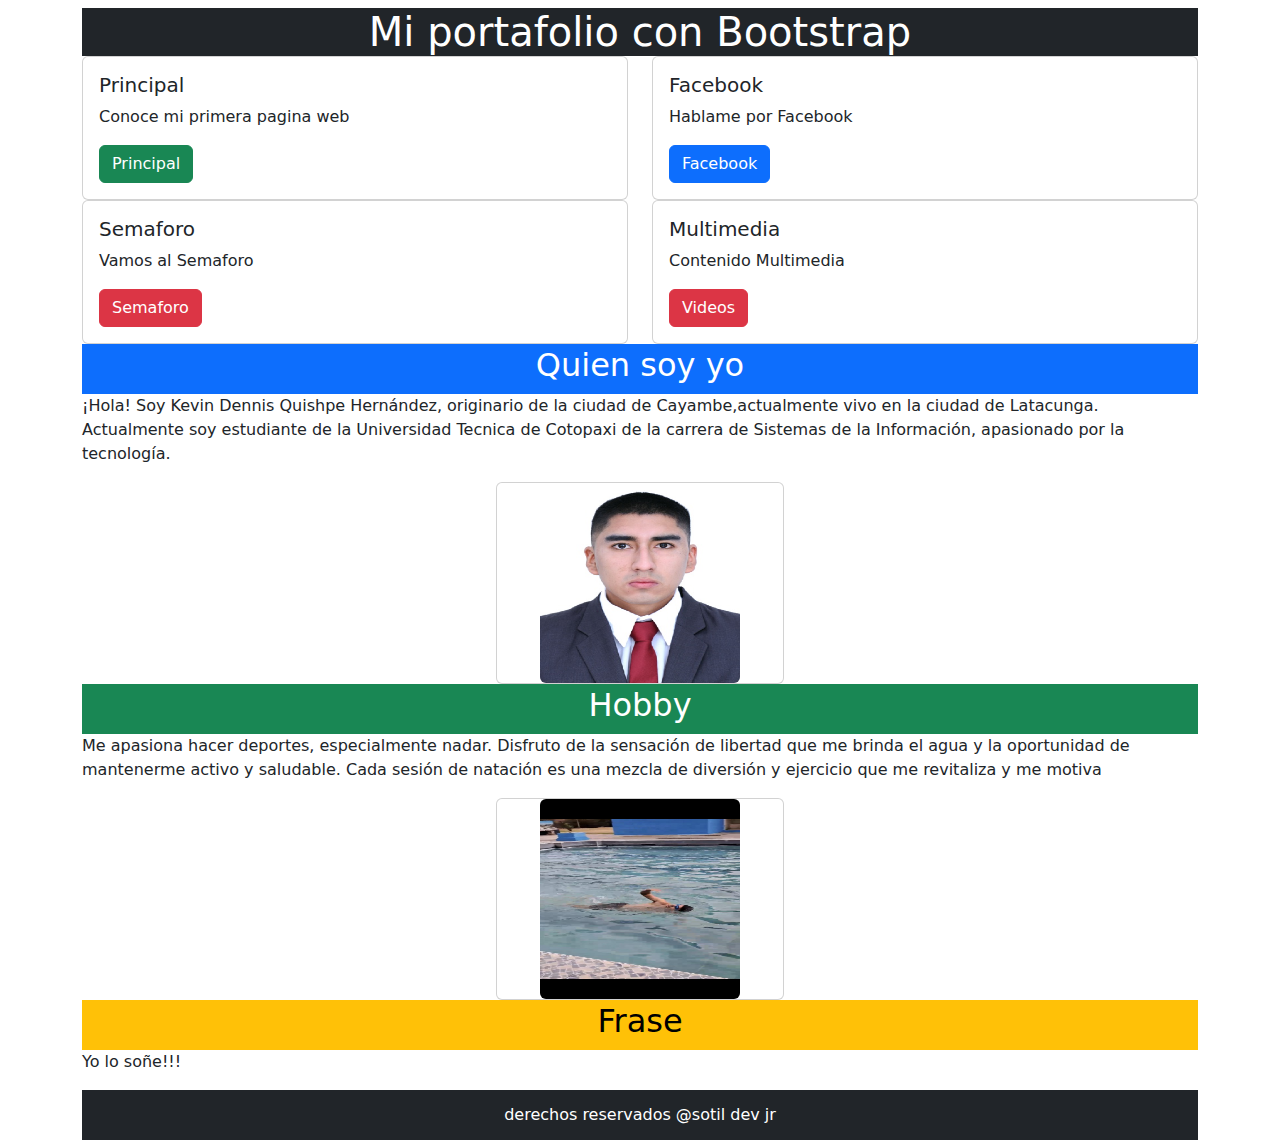
<file: index.html>
<!DOCTYPE html>
<html lang="en">

<head>
    <meta charset="UTF-8">
    <meta keywords="Kevin">

    <!--Hace responsive mi proyecto -->
    <meta name="viewport" content="width=device-width, initial-scale=1.0">


    <!-- referencia de bootstrap-->

    <link href="https://cdn.jsdelivr.net/npm/bootstrap@5.3.3/dist/css/bootstrap.min.css" rel="stylesheet"
        integrity="sha384-QWTKZyjpPEjISv5WaRU9OFeRpok6YctnYmDr5pNlyT2bRjXh0JMhjY6hW+ALEwIH" crossorigin="anonymous">

    <!-- Para colocar un titulo en mi proyecto -->
    <title>Mi Portafolio Bootstrap </title>

</head>

<body>

    <main class="container mt-2">

        <header class="bg-dark text-center text-white">

            <head>
                <!-- Titulo-->
                <h1 class="card-header"> Mi portafolio con Bootstrap </h1>
    
            </head>
    
    
        </header>
    
    
        <!-- Barra de navegacion etiqueta nav -->
    
    
        <div class="row">
            <div class="col-sm-6 mb-3 mb-sm-0">
                <div class="card">
                    <div class="card-body">
                        <h5 class="card-title">Principal</h5>
                        <p class="card-text">Conoce mi primera pagina web</p>
                        <a href="SinBoots.html" class="btn btn-success">Principal</a>
                    </div>
                </div>
            </div>
            <div class="col-sm-6">
                <div class="card">
                    <div class="card-body">
                        <h5 class="card-title">Facebook</h5>
                        <p class="card-text">Hablame por Facebook</p>
                        <a href="https://www.facebook.com/" class="btn btn-primary">Facebook</a>
                    </div>
                </div>
            </div>

            <div class="col-sm-6">
                <div class="card">
                    <div class="card-body">
                        <h5 class="card-title">Semaforo</h5>
                        <p class="card-text"> Vamos al Semaforo</p>
                        <a href="semaforo.html" class="btn btn-danger">Semaforo</a>
                    </div>
                </div>
            </div>

            <div class="col-sm-6">
                <div class="card">
                    <div class="card-body">
                        <h5 class="card-title">Multimedia</h5>
                        <p class="card-text"> Contenido Multimedia</p>
                        <a href="Multimedia.html" class="btn btn-danger">Videos</a>
                    </div>
                </div>
            </div>

        </div>
    
    
    
    
    
    
    
    
        <div class="Contenido">
    
    
            <div class='Articulo'>
    
                <div class='Secciones'>
    
    
                    <div>
    
                        <div class="text-bg-primary p-3 d-flex justify-content-center align-items-center"
                            style="height: 50px;">
                            <h2 class="HobbySecundario">Quien soy yo</h2>
                        </div>
    
                        <p >
                            ¡Hola! Soy Kevin Dennis Quishpe Hernández, originario de la ciudad de Cayambe,actualmente vivo
                            en la ciudad de
                            Latacunga. Actualmente soy estudiante de la Universidad Tecnica de Cotopaxi de la carrera de
                            Sistemas de la Información, apasionado
                            por la tecnología.
    
                        </p>

                        
    
                    </div>
    
                    <div class="d-flex justify-content-center">
                        <div class="card" style="width: 18rem;">
                            <img src="Kevin.jpeg" class="rounded mx-auto d-block" alt="..." width="200" height="200">
                        </div>
                    </div>
    
    
                </div>
    
                <!--Hobby-->
    
    
                <div class='Hobby'>
    
    
                    <div>
    
                        <!-- para ponerle back grow-->
                        <div class="text-bg-success p-3 d-flex justify-content-center align-items-center"
                            style="height: 50px;">
                            <h2 class="HobbySecundario">Hobby</h2>
                        </div>
    
    
    
                        <p>
                            Me apasiona hacer deportes, especialmente nadar. Disfruto de la sensación de libertad que me
                            brinda el agua y la oportunidad de mantenerme activo y saludable. Cada sesión de natación es una
                            mezcla de diversión y ejercicio que me revitaliza y me motiva
    
                        </p>
    
                    </div>
    
                    <div class="d-flex justify-content-center">
                        <div class="card" style="width: 18rem;">
                            <img src="Hobby.jpeg" class="rounded mx-auto d-block" alt="..." width="200" height="200">
                        </div>
                    </div>
    
                   
    
                    
    
    
                </div>
    
    
    
    
            </div>
    
        </div>
    
        <!--Frase-->
    
        <div class="text-bg-warning p-3 d-flex justify-content-center align-items-center" style="height: 50px;">
            <h2 class="HobbySecundario">Frase</h2>
        </div>
        <p>
            Yo lo soñe!!!
        </p>
    
    
    
    
    
    
        <div class ="text-bg-dark p-3 d-flex justify-content-center align-items-center" style="height: 50px;" >
            <footer >
    
                derechos reservados @sotil dev jr
        
            </footer>
    
        </div>
       
    
    </body>
    
    
    
    </html>


</main>
</file>
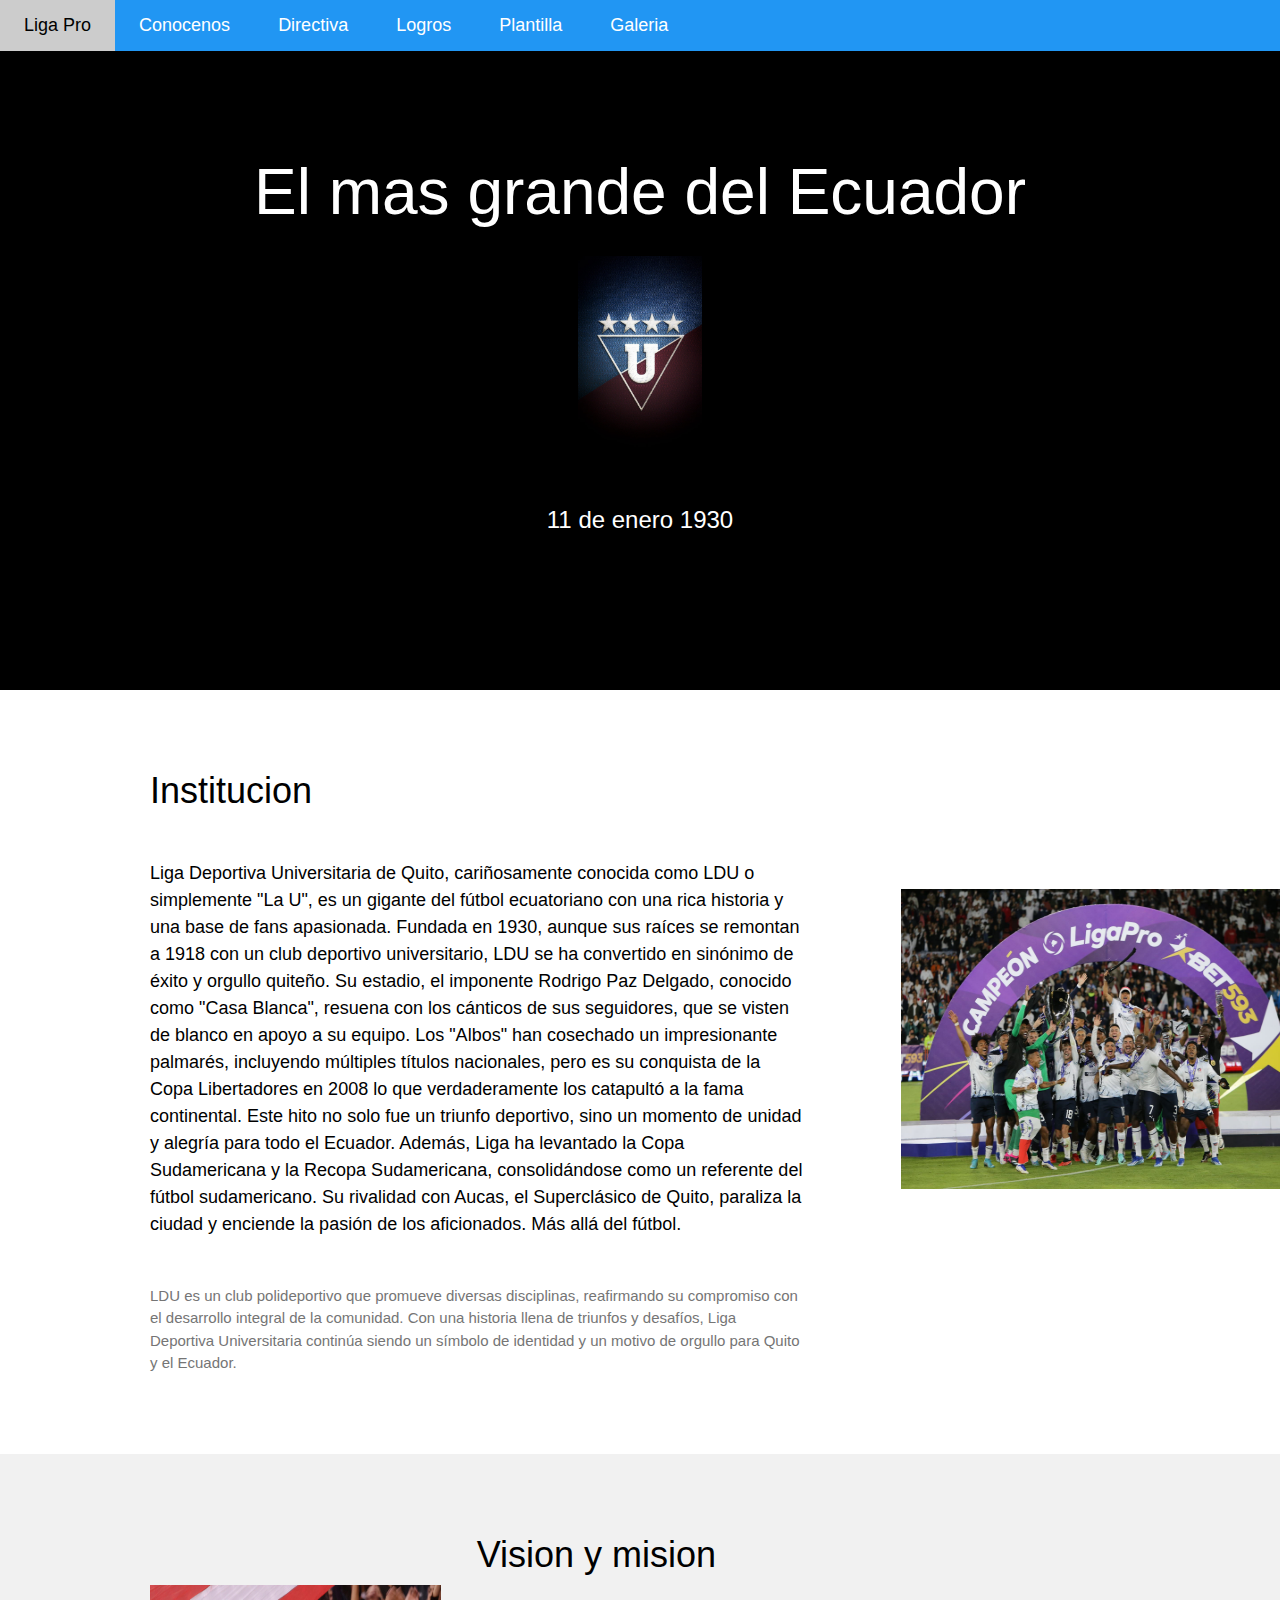
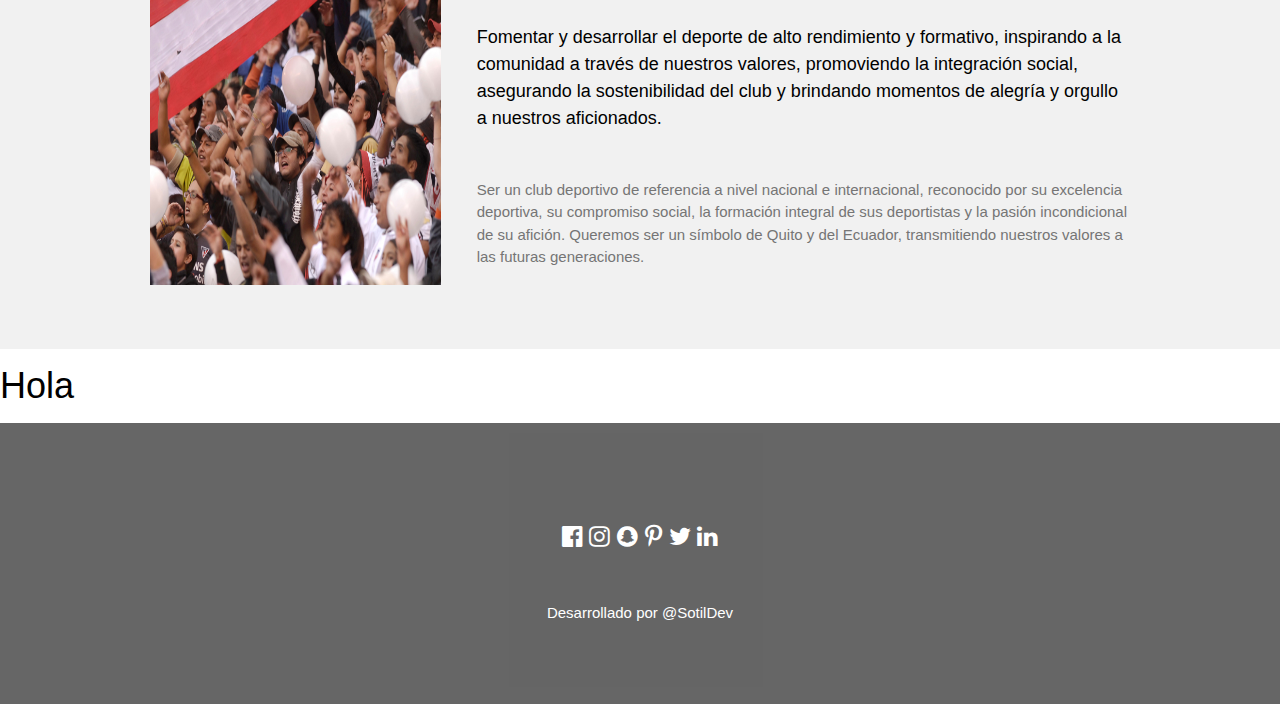
<file: Trabajo Final Interfaces/index.html>
<!DOCTYPE html>
<html lang="en">

<head>
    <title>Home</title>
    <meta charset="UTF-8">
    <meta name="viewport" content="width=device-width, initial-scale=1">
    <link rel="stylesheet" href="https://www.w3schools.com/w3css/4/w3.css">
    <link rel="stylesheet" href="https://fonts.googleapis.com/css?family=Lato">
    <link rel="stylesheet" href="https://fonts.googleapis.com/css?family=Montserrat">
    <link rel="stylesheet" href="https://cdnjs.cloudflare.com/ajax/libs/font-awesome/4.7.0/css/font-awesome.min.css">

</head>

<body>

    <!-- Barra de Navegacion -->
    <div class="w3-top">
        <div class="w3-bar w3-blue w3-card w3-left-align w3-large">
            <a class="w3-bar-item w3-button w3-hide-medium w3-hide-large w3-right w3-padding-large w3-hover-white w3-large w3-red"
                href="javascript:void(0);" onclick="myFunction()" title="Toggle Navigation Menu"><i
                    class="fa fa-bars"></i></a>
            <a href="#" class="w3-bar-item w3-button w3-padding-large w3-white">Liga Pro</a>
            <a href="#" class="w3-bar-item w3-button w3-hide-small w3-padding-large w3-hover-white">Conocenos</a>
            <a href="Directiva.html" class="w3-bar-item w3-button w3-hide-small w3-padding-large w3-hover-white">Directiva</a>
            <a href="Logros.html" class="w3-bar-item w3-button w3-hide-small w3-padding-large w3-hover-white">Logros</a>
            <a href="Plantilla.html" class="w3-bar-item w3-button w3-hide-small w3-padding-large w3-hover-white">Plantilla</a>
            <a href="Galeria.HTML" class="w3-bar-item w3-button w3-hide-small w3-padding-large w3-hover-white">Galeria</a>
        </div>
    </div>

    <!-- Header -->
    <header class="w3-container w3-black w3-center" style="padding:128px 16px">
        <h1 class="w3-margin w3-jumbo">El mas grande del Ecuador</h1>
        <img src="imagenes/Escudo.png" style="height: 10%; width: 10%;" alt="">
        <p class="w3-xlarge">11 de enero 1930</p>
    </header>

    <!-- First Grid -->
    <div class="w3-row-padding w3-padding-64 w3-container">
        <div class="w3-content">
            <div class="w3-twothird">
                <h1>Institucion</h1>
                <h5 class="w3-padding-32">Liga Deportiva Universitaria de Quito, cariñosamente conocida como LDU o
                    simplemente "La U", es un gigante del fútbol ecuatoriano con una rica historia y una base de fans
                    apasionada. Fundada en 1930, aunque sus raíces se remontan a 1918 con un club deportivo
                    universitario, LDU se ha convertido en sinónimo de éxito y orgullo quiteño. Su estadio, el imponente
                    Rodrigo Paz Delgado, conocido como "Casa Blanca", resuena con los cánticos de sus seguidores, que se
                    visten de blanco en apoyo a su equipo. Los "Albos" han cosechado un impresionante palmarés,
                    incluyendo múltiples títulos nacionales, pero es su conquista de la Copa Libertadores en 2008 lo que
                    verdaderamente los catapultó a la fama continental. Este hito no solo fue un triunfo deportivo, sino
                    un momento de unidad y alegría para todo el Ecuador. Además, Liga ha levantado la Copa Sudamericana
                    y la Recopa Sudamericana, consolidándose como un referente del fútbol sudamericano. Su rivalidad con
                    Aucas, el Superclásico de Quito, paraliza la ciudad y enciende la pasión de los aficionados. Más
                    allá del fútbol.</h5>

                <p class="w3-text-grey">LDU es un club polideportivo que promueve diversas disciplinas, reafirmando su
                    compromiso con el desarrollo integral de la comunidad. Con una historia llena de triunfos y
                    desafíos, Liga Deportiva Universitaria continúa siendo un símbolo de identidad y un motivo de
                    orgullo para Quito y el Ecuador.</p>
            </div>

            <div class="w3-third w3-center">
                <br>
                <br>
                <br>
                <br>
                <br>
                <br>
                <img src="imagenes/LigaPro.jpg" style="height: 300px;width: 500px; padding-left: 30%;" alt="">
            </div>
        </div>
    </div>

    <!-- Second Grid -->
    <div class="w3-row-padding w3-light-grey w3-padding-64 w3-container">
        <div class="w3-content">
            <div class="w3-third w3-center">
                <br>
                <br>
                <br>
                <img src="imagenes/Hinchada.jpg" style="height: 300px;width: 650px;padding-right: 110%;" alt="">

            </div>

            <div class="w3-twothird">
                <h1>Vision y mision</h1>
                <h5 class="w3-padding-32">Fomentar y desarrollar el deporte de alto rendimiento y formativo, inspirando
                    a la comunidad a través de nuestros valores, promoviendo la integración social, asegurando la
                    sostenibilidad del club y brindando momentos de alegría y orgullo a nuestros aficionados.</h5>

                <p class="w3-text-grey">Ser un club deportivo de referencia a nivel nacional e internacional, reconocido
                    por su excelencia deportiva, su compromiso social, la formación integral de sus deportistas y la
                    pasión incondicional de su afición. Queremos ser un símbolo de Quito y del Ecuador, transmitiendo
                    nuestros valores a las futuras generaciones.</p>
            </div>
        </div>
    </div>

<h1>Hola</h1>
    <!-- Footer -->
    <footer class="w3-container w3-black w3-center w3-opacity w3-padding-64">
        <div class="w3-xlarge w3-padding-32">
            <i class="fa fa-facebook-official w3-hover-opacity"></i>
            <i class="fa fa-instagram w3-hover-opacity"></i>
            <i class="fa fa-snapchat w3-hover-opacity"></i>
            <i class="fa fa-pinterest-p w3-hover-opacity"></i>
            <i class="fa fa-twitter w3-hover-opacity"></i>
            <i class="fa fa-linkedin w3-hover-opacity"></i>
        </div>
        <p>Desarrollado por @SotilDev</p>
    </footer>

</body>

</html>
</file>
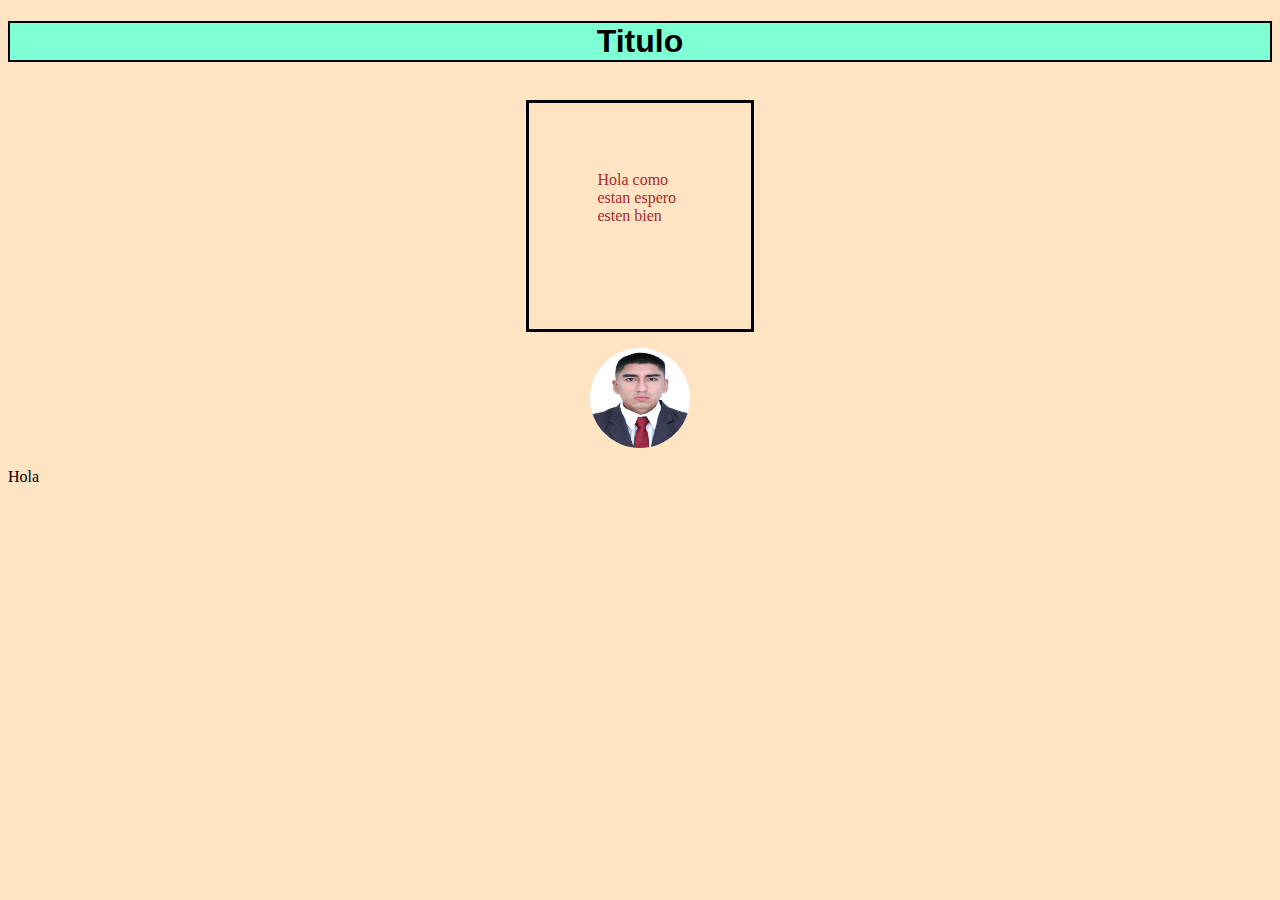
<file: hola.html>
<!DOCTYPE html>
<html lang="en">

<head>
    <meta charset="UTF-8">
    <meta name="viewport" content="width=device-width, initial-scale=1.0">
    <title>Document</title>

    <style>
        .contenedor
        {
            display: flex;
            justify-content: center;
        }
        .img
        {
            display: flex;
            justify-content: center;
        }
    </style>
</head>

<body style="background-color: bisque;">
    <header>
        <h1 style="text-align: center;
        background-color: aquamarine;
        font-family: 'Franklin Gothic Medium', 'Arial Narrow', Arial, sans-serif;
        border: 2px solid black;">Titulo</h1>
    </header>

    <main>
        <div class="contenedor">

            <div>
                <p style="border: 3px solid rgb(0, 0, 0);
                height: 90px;
                padding: 30%;
                color: brown;">
                    Hola como estan espero esten bien 
                </p>
            </div>
        </div>
        <div class="img">

            <div>
               <img src="Kevin.jpeg" style="
                height:100px;
                width:100px;
                border-radius: 50%;" >
            </div>
        </div>
    
    </main>
    
    <footer>
        <p>Hola</p>
        
    </footer>

    
</body>

</html>
</file>
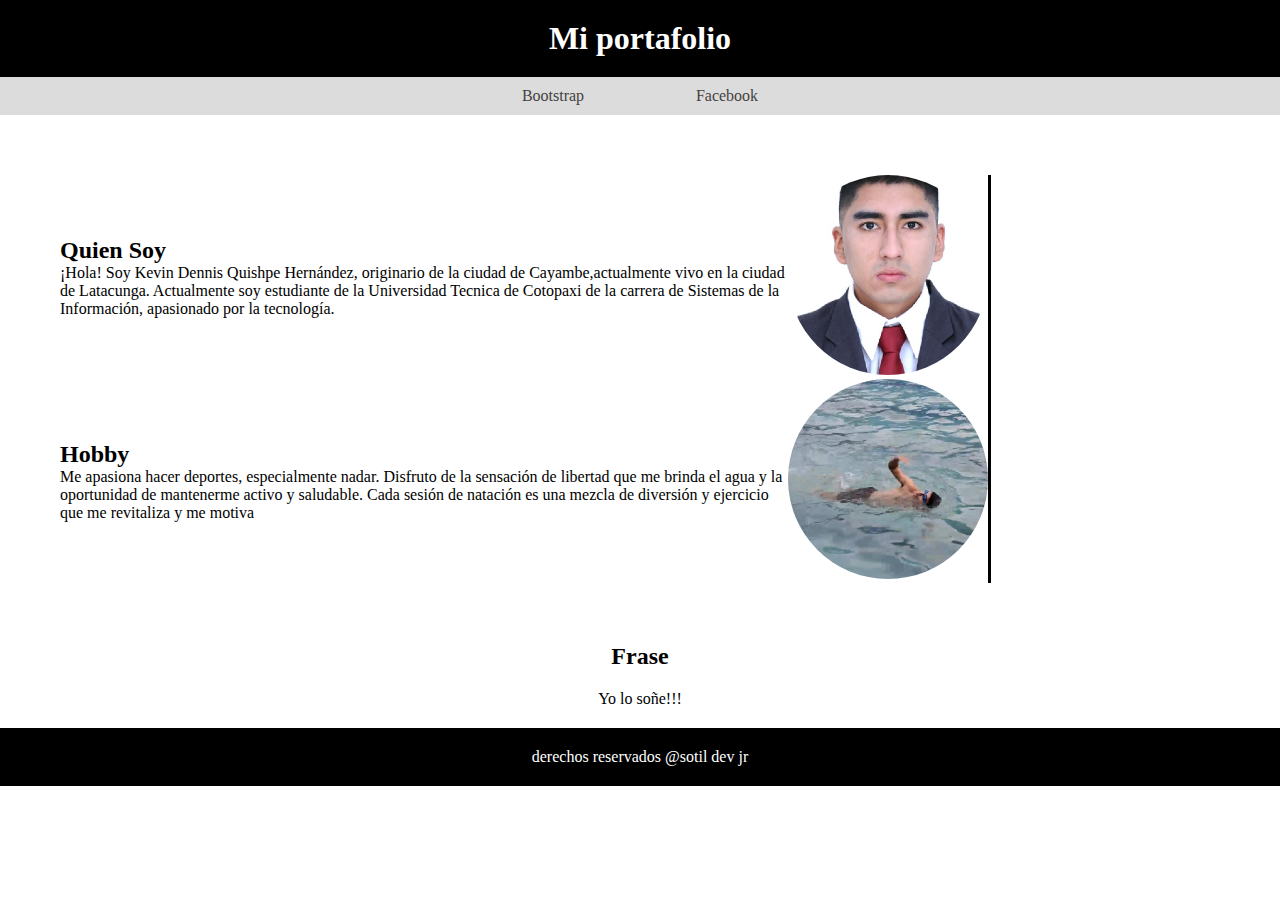
<file: personal.html>
<!DOCTYPE html>
<html lang="en">

<head>
    <meta charset="UTF-8">
    <meta keywords="Kevin">
    <meta name="viewport" content="width=device-width, initial-scale=1.0">

    <!-- Enlazo mi html con mi css-->
    <link rel="stylesheet" href="style.css">

    <!-- Para colocar un titulo en mi proyecto -->
    <title>Mi Portafolio </title>

</head>

<body>

    <!-- Titulo-->
    <h1 class="Titulo"> Mi portafolio </h1>

    <!-- Barra de navegacion etiqueta nav -->

    <nav>
        <ul>

            <li><a href="http://127.0.0.1:5500/">Bootstrap</a></li>
            <li><a href="https://www.facebook.com/">Facebook</a></li>


        </ul>
    </nav>

    <div class="Contenido">


        <div class='Articulo'>

            <div class='Secciones'>


                <div>

                    <h2 class="KevinPrincipal">Quien Soy</h2>

                    <p>
                        ¡Hola! Soy Kevin Dennis Quishpe Hernández, originario de la ciudad de Cayambe,actualmente vivo
                        en la ciudad de
                        Latacunga. Actualmente soy estudiante de la Universidad Tecnica de Cotopaxi de la carrera de
                        Sistemas de la Información, apasionado
                        por la tecnología.

                    </p>

                </div>

                <div>
                    <img src="Kevin.jpeg" class="Kevin">
                </div>


            </div>

            <!--Hobby-->

            <div class='Hobby'>


                <div>

                    <h2 class="HobbySecundario">Hobby</h2>

                    <p>
                        Me apasiona hacer deportes, especialmente nadar. Disfruto de la sensación de libertad que me
                        brinda el agua y la oportunidad de mantenerme activo y saludable. Cada sesión de natación es una
                        mezcla de diversión y ejercicio que me revitaliza y me motiva

                    </p>

                </div>

                <div>
                    <img src="Hobby.jpeg" class="Nadar">
                </div>


            </div>




        </div>

    </div>

    <!--Frase-->

    <div class = "Frase">
        <h2 >Frase</h2>
        <p>
            Yo lo soñe!!!
        </p>
    </div>

    




    <footer class="piePagina">

        derechos reservados @sotil dev jr

    </footer>

</body>



</html>
</file>
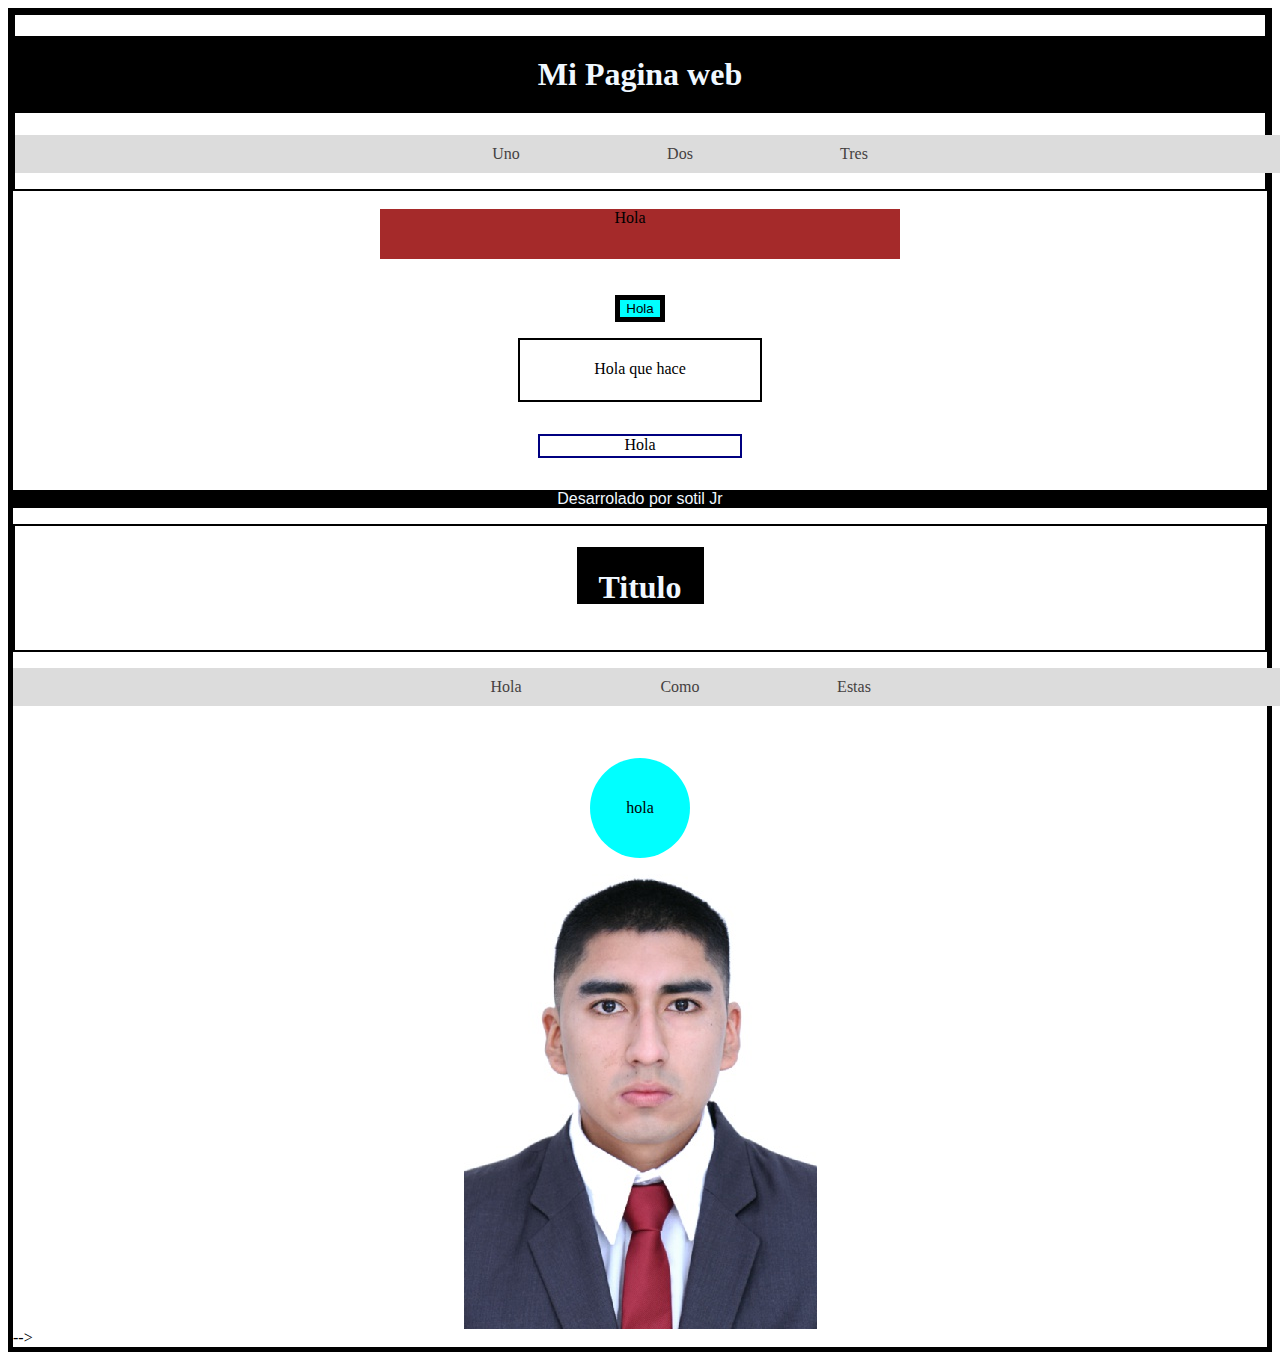
<file: Practicas.html>
<!DOCTYPE html>
<html lang="en">

<head>
    <meta charset="UTF-8">
    <meta name="viewport" content="width=device-width, initial-scale=1.0">
    <title>Document</title>
    <style>
        h1 {
            background-color: black;
            color: aliceblue;
            text-align: center;
            height: 10%;
            padding: 20px;

        }

        nav ul {
            background-color: gainsboro;
            width: 100%;
            list-style-type: none;
            text-align: center;

        }

        
        nav li {
            display: inline-flex;


        }
*/

        nav a {
            text-decoration: none;
            color: rgb(69, 65, 65);
            padding: 10px;
            width:150px;
        }

        .Texto {
            text-align: center;
            align-items: center;
            padding-right: 20px;
            height: 50px;
            width: 500px;
            ;


            background-color: brown;
        }

        .contenedor {
            display: flex;
            justify-content: center;
        }

        .contenedorBoton {

            display: flex;
            justify-content: center;


        }

        .contenedorPrueba {
            display: flex;
            justify-content: center;
            
        }
        .cont{
            display: flex;
            justify-content: center;
        }
    </style>

</head>

<body style="border: 5px solid black; ">
    <header>
        <h1>
            Mi Pagina web
        </h1>
        <nav>
            <ul>
                <li><a href="">Uno</a></li>

                <li><a href="">Dos</a></li>

                <li><a href="">Tres</a></li>
            </ul>
        </nav>
    </header>


    <br>

    <main>

        <div class="contenedor">
            <div class="Texto">
                <div>
                    Hola
                </div>
            </div>

        </div>
        <br>
        <br>
        <div class="contenedorBoton">

            <button style="display: flex;
        background-color: aqua;
        color: black;
        border: 5px solid black;
        ;">Hola</button>

        </div>


        <div class="contenedorPrueba">

            <div>
                <p style="border: 2px solid black;
                width: 200px;
                height: 20px;
                padding: 20px;
                text-align: center;">Hola que hace</p>
            </div>

        </div>

        <div class ="cont">
            <div>
                <p style="border: 2px solid navy;
                text-align: center;
                width: 200px;
                height: 20px;
                text-align: center;">
                    Hola
                </p>
            </div>
        </div>
    </main>
    </div>

    <footer>
        <p style="background-color: black;
        color: aliceblue;
        font-family: 'Gill Sans', 'Gill Sans MT', Calibri, 'Trebuchet MS', sans-serif;
        text-align: center;">Desarrolado por sotil Jr</p>
    </footer>


    

</body>

</html>

<!DOCTYPE html>
<html lang="en">

<head>
    <meta charset="UTF-8">
    <meta name="viewport" content="width=device-width, initial-scale=1.0">
    <title>Document</title>
    <style>
        header {
            border: 2px solid black;

        }

        .contenedor {
            display: flex;
            justify-content: center;
        }

        nav ul {
            background-color: gainsboro;
            width: 100%;
            list-style-type: none;
            text-align: center;

        }

        nav li {

            display: inline-flex;


        }

        nav a {
            text-decoration: none;
            color: rgb(69, 65, 65);
            padding: 10px;
            width: 150px;
        }

        nav li:hover {
            background-color: black;

        }

        .Circulo {
            display: flex;
            justify-content: center;

        }
    </style>
</head>

<body>


    <header>
        <div class="contenedor">

            <div>
                <h1 style="border: 2px solid black;">Titulo</h1>
            </div>

        </div>
    </header>

    <main>

        <nav>
            <ul>
                <li><a href="">Hola</a></li>

                <li><a href="">Como</a></li>

                <li><a href="">Estas</a></li>
            </ul>
        </nav>

        <br>
        <br>
        <div class="Circulo">

            <div style="border-radius: 50%; /* Hace que el div sea un círculo */
            background-color: aqua; /* Color de fondo */
            display: flex; /* Activa Flexbox */
            justify-content: center; /* Centra horizontalmente */
            align-items: center; /* Centra verticalmente */
            height: 100px; /* Altura del círculo */
            width: 100px; /* Ancho del círculo */
            text-align: center; /* Alinea el texto al centro */
            font-size: 16px; /* Tamaño de fuente (opcional) */"> hola </div>

        </div style = "border-radius:50% ">

        <img src="Kevin.jpeg" style=" display: block;
        margin-left: auto;
        margin-right: auto;
        ">

    </main>

</body>

</html>-->
</file>
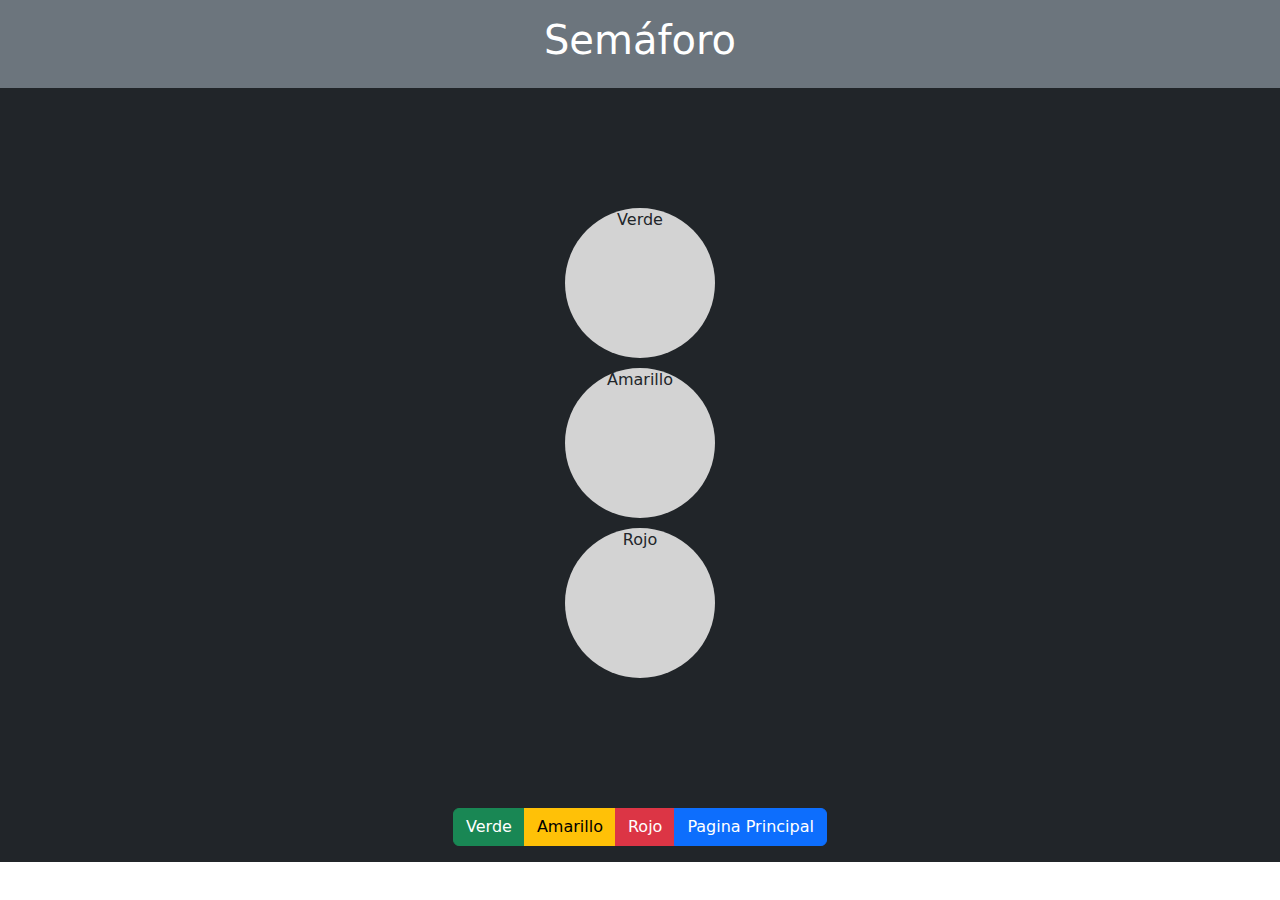
<file: semaforo.html>
<!DOCTYPE html>
<html lang="en">

<head>
    <meta charset="UTF-8">
    <meta name="viewport" content="width=device-width, initial-scale=1.0">
   
    <!--Botstrap-->
    <link href="https://cdn.jsdelivr.net/npm/bootstrap@5.3.3/dist/css/bootstrap.min.css" rel="stylesheet"
        integrity="sha384-QWTKZyjpPEjISv5WaRU9OFeRpok6YctnYmDr5pNlyT2bRjXh0JMhjY6hW+ALEwIH" crossorigin="anonymous">
    <title>Semáforo</title>

    <!--Css-->

    <link rel="stylesheet" type="text/css" href="cssSemaforo.css">
   
   
</head>

<body>

    <main class="text-center bg-dark">
        <div class="text-bg-secondary p-3">
            <h1>Semáforo</h1>
        </div>

        <div class="d-flex flex-column justify-content-center align-items-center" style="height: 80vh;">
            <!-- Focos del semáforo -->
            <div id="focoVerde" class="foco">Verde</div>
            <div id="focoAmarillo" class="foco">Amarillo</div>
            <div id="focoRojo" class="foco">Rojo</div>
        </div>

        <!-- Botones para controlar el semáforo -->
        <div class="btn-group mb-3" role="group" aria-label="Basic example">
            <button type="button" class="btn btn-success" onclick='cambiarColor("focoVerde", "green")'>Verde</button>
            <button type="button" class="btn btn-warning"
                onclick='cambiarColor("focoAmarillo", "yellow")'>Amarillo</button>
            <button type="button" class="btn btn-danger" onclick='cambiarColor("focoRojo", "red")'>Rojo</button>
            <a class="btn btn-primary" href="https://sotilin.github.io/Curriculum/">Pagina Principal</a>
        </div>
    </main>

     <!-- Apartado Java Scrip-->
    <script>
        function cambiarColor(divId, color) {
            // IDs de todos los focos
            const focos = ['focoVerde', 'focoAmarillo', 'focoRojo'];

            // Restablecer todos los focos a apagado
            focos.forEach(foco => {
                const focoElement = document.getElementById(foco);
                focoElement.style.backgroundColor = 'lightgray'; // Color apagado
                focoElement.style.color = 'dark'; // Texto oscuro para el foco apagado
            });

            // Encender el foco seleccionado
            const focoEncendido = document.getElementById(divId);
            focoEncendido.style.backgroundColor = color; // Color encendido
            focoEncendido.style.color = 'white'; // Texto blanco para el foco encendido
        }
    </script>

</body>

</html>

</html>
</file>
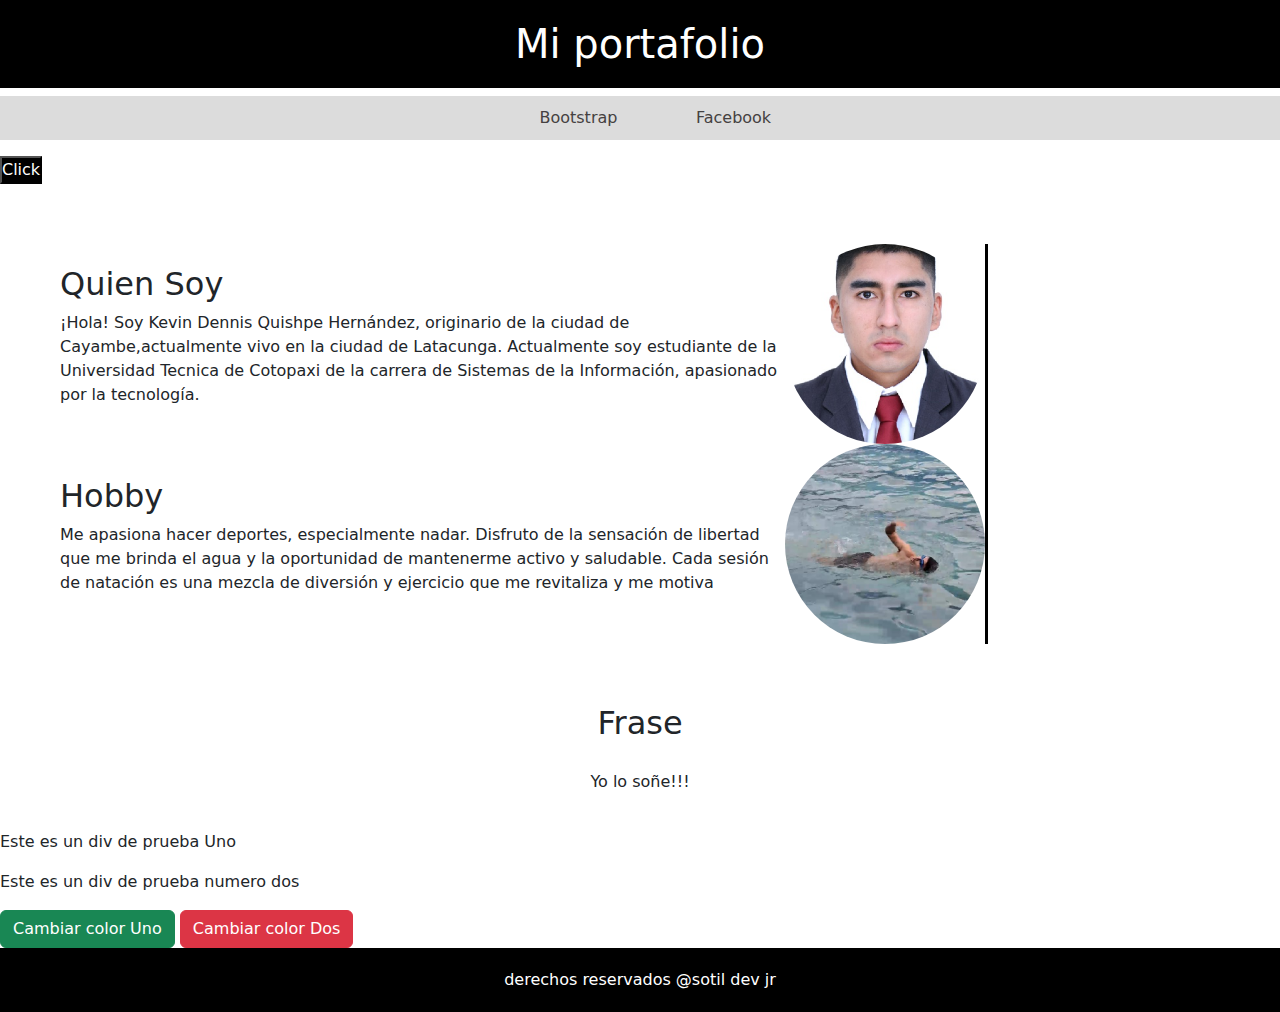
<file: SinBoots.html>
<!DOCTYPE html>
<html lang="en">

<head>
    <meta charset="UTF-8">
    <meta keywords="Kevin">
    <meta name="viewport" content="width=device-width, initial-scale=1.0">

    <!-- Enlazo mi html con mi css-->
    <link rel="stylesheet" href="style.css">
    <link href="https://cdn.jsdelivr.net/npm/bootstrap@5.3.3/dist/css/bootstrap.min.css" rel="stylesheet"
    integrity="sha384-QWTKZyjpPEjISv5WaRU9OFeRpok6YctnYmDr5pNlyT2bRjXh0JMhjY6hW+ALEwIH" crossorigin="anonymous">

    <!-- Para colocar un titulo en mi proyecto -->
    <title>Mi Portafolio </title>

</head>

<body>

    <!-- Titulo-->
    <h1 class="Titulo"> Mi portafolio </h1>

    <!-- Barra de navegacion etiqueta nav -->

    <nav>
        <ul>

            <li><a onclick="showMessage()" href="index.html">Bootstrap</a></li>
            <li><a onclick="showMessage()" href="https://www.facebook.com/">Facebook</a></li>
            


        </ul>
    </nav>
    <div>
        <button class="botonClick" onclick="cambiarTexto()">Click</button>
    </div>

    <div class="Contenido">


        <div class='Articulo'>

            <div class='Secciones'>


                <div>

                    <h2 class="KevinPrincipal">Quien Soy</h2>

                    <p class="presentacion">
                        ¡Hola! Soy Kevin Dennis Quishpe Hernández, originario de la ciudad de Cayambe,actualmente vivo
                        en la ciudad de
                        Latacunga. Actualmente soy estudiante de la Universidad Tecnica de Cotopaxi de la carrera de
                        Sistemas de la Información, apasionado
                        por la tecnología.

                    </p>

                </div>

                <div>
                    <img src="Kevin.jpeg" class="Kevin">
                </div>


            </div>

            <!--Hobby-->

            <div class='Hobby'>


                <div>

                    <h2 class="HobbySecundario">Hobby</h2>

                    <p>
                        Me apasiona hacer deportes, especialmente nadar. Disfruto de la sensación de libertad que me
                        brinda el agua y la oportunidad de mantenerme activo y saludable. Cada sesión de natación es una
                        mezcla de diversión y ejercicio que me revitaliza y me motiva

                    </p>

                </div>

                <div>
                    <img src="Hobby.jpeg" class="Nadar">
                </div>


            </div>




        </div>

    </div>

    <!--Frase-->

    <div class="Frase">
        <h2>Frase</h2>
        <p>
            Yo lo soñe!!!
        </p>
    </div>




    <div class="cold-md-4" id = "Color1">
        <p>Este es un div de prueba Uno</p>


    </div>
    <div class="cold-md-4" id = "Color2">
        <p>Este es un div de prueba numero dos</p>


    </div>
    
    <button class = "btn btn-success"  onclick = 'cambiarColor("Color1","green")'>Cambiar color Uno</button>
    <button class = "btn btn-danger" onclick = "cambiarColor('Color2','red')" >Cambiar color Dos</button>

    <footer class="piePagina">

        derechos reservados @sotil dev jr

    </footer>

    <script>
        function showMessage() {
            alert("Haz precionado el boton aceptar ");
        }


        function cambiarTexto() {
            const texto = document.querySelector('.presentacion');
            texto.textContent = "Este es el nuevo contenido";// sirve para atrapar elementos por su clase 
        }
        
        function cambiarColor(idElemento,color){
            const d = document.getElementById(idElemento)
            d.style.backgroundColor = color;
        }





        
        // boton  nuevo pagina que no tenga contenido de texto 
        // que tenga tres circulo div en .css cambiar ven verde que se desactiven los otros tres botones

      


        

    </script>

</body>



</html>
</file>
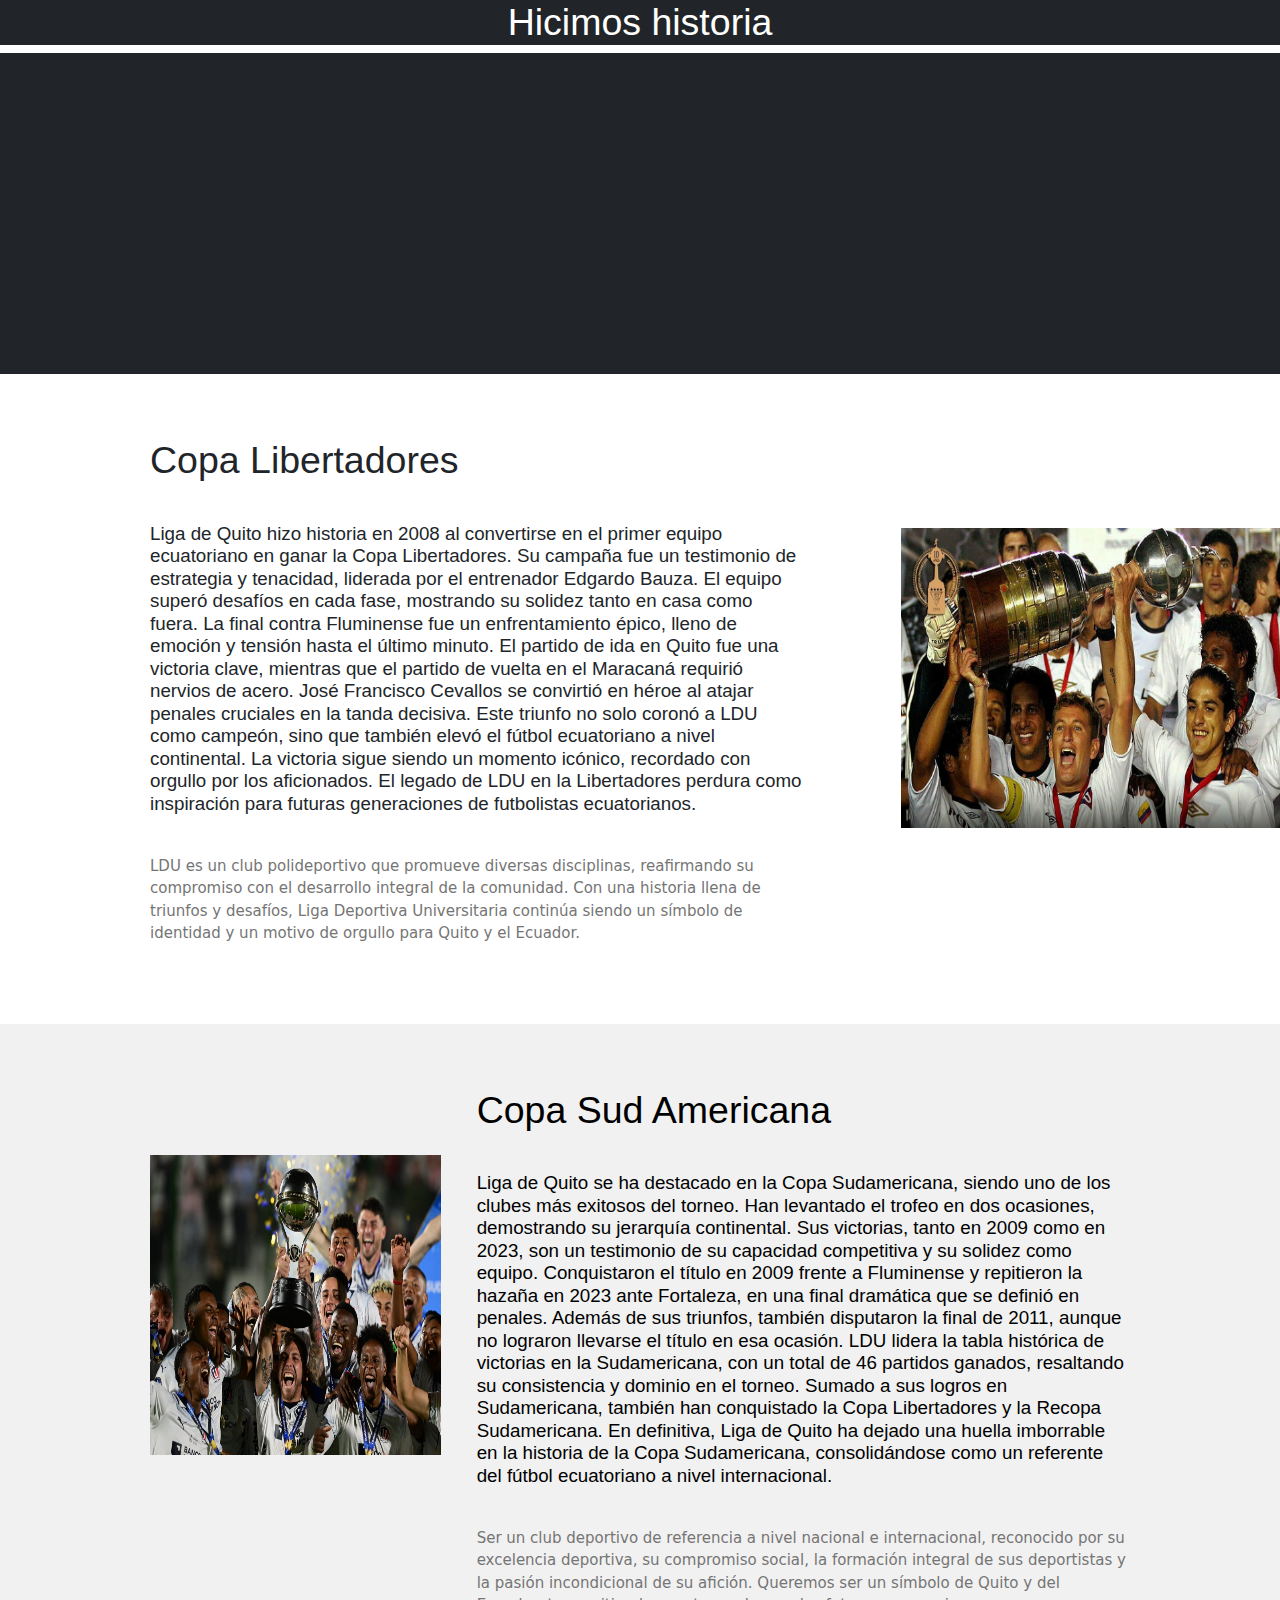
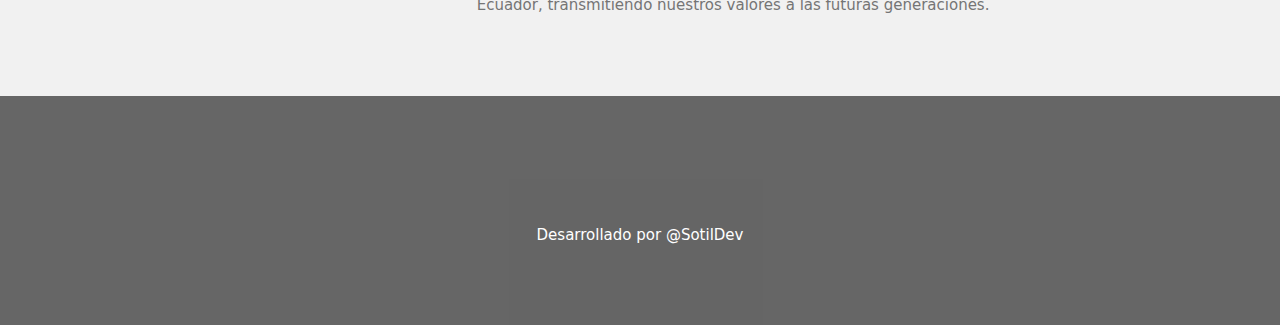
<file: Trabajo Final Interfaces/Logros.html>
<!DOCTYPE html>
<html lang="en">

<head>
    <meta charset="UTF-8">
    <meta name="viewport" content="width=device-width, initial-scale=1.0">
    <link rel="stylesheet" href="https://www.w3schools.com/w3css/4/w3.css">
    <link rel="stylesheet" href="https://cdn.jsdelivr.net/npm/bootstrap@5.3.0/dist/css/bootstrap.min.css">

    <title>Logros</title>
</head>

<body>

    <h1 class="bg-dark text-white w3-center">Hicimos historia</h1>


    <div class="bg-dark w3-center">
        <iframe width="560" height="315" src="https://www.youtube.com/embed/DZK5b5AWtso?si=twJwE6O4lcoUCYkF"
            title="YouTube video player" frameborder="0"
            allow="accelerometer; autoplay; clipboard-write; encrypted-media; gyroscope; picture-in-picture; web-share"
            referrerpolicy="strict-origin-when-cross-origin" allowfullscreen></iframe>
    </div>

    <!-- First Grid -->
    <div class="w3-row-padding w3-padding-64 w3-container">
        <div class="w3-content">
            <div class="w3-twothird">
                <h1>Copa Libertadores</h1>
                <h5 class="w3-padding-32">Liga de Quito hizo historia en 2008 al convertirse en el primer equipo
                    ecuatoriano en ganar la Copa Libertadores. Su campaña fue un testimonio de estrategia y tenacidad,
                    liderada por el entrenador Edgardo Bauza. El equipo superó desafíos en cada fase, mostrando su
                    solidez tanto en casa como fuera. La final contra Fluminense fue un enfrentamiento épico, lleno de
                    emoción y tensión hasta el último minuto. El partido de ida en Quito fue una victoria clave,
                    mientras que el partido de vuelta en el Maracaná requirió nervios de acero. José Francisco Cevallos
                    se convirtió en héroe al atajar penales cruciales en la tanda decisiva. Este triunfo no solo coronó
                    a LDU como campeón, sino que también elevó el fútbol ecuatoriano a nivel continental. La victoria
                    sigue siendo un momento icónico, recordado con orgullo por los aficionados. El legado de LDU en la
                    Libertadores perdura como inspiración para futuras generaciones de futbolistas ecuatorianos.</h5>

                <p class="w3-text-grey">LDU es un club polideportivo que promueve diversas disciplinas, reafirmando su
                    compromiso con el desarrollo integral de la comunidad. Con una historia llena de triunfos y
                    desafíos, Liga Deportiva Universitaria continúa siendo un símbolo de identidad y un motivo de
                    orgullo para Quito y el Ecuador.</p>
            </div>

            <div class="w3-third w3-center">
                <br>
                <br>
                <br>
                <br>
                <img src="imagenes/Libertadores.jpg" style="height: 300px;width: 500px; padding-left: 30%;" alt="">
            </div>
        </div>
    </div>

    <!-- Second Grid -->
    <div class="w3-row-padding w3-light-grey w3-padding-64 w3-container">
        <div class="w3-content">
            <div class="w3-third w3-center">
                <br>
                <br>
                <br>
                <img src="imagenes/Conm-Sud.jpeg" style="height: 300px;width: 650px;padding-right: 110%;" alt="">

            </div>

            <div class="w3-twothird">
                <h1>Copa Sud Americana</h1>
                <h5 class="w3-padding-32">
                    Liga de Quito se ha destacado en la Copa Sudamericana, siendo uno de los clubes más exitosos del
                    torneo. Han levantado el trofeo en dos ocasiones, demostrando su jerarquía continental. Sus
                    victorias, tanto en 2009 como en 2023, son un testimonio de su capacidad competitiva y su solidez
                    como equipo. Conquistaron el título en 2009 frente a Fluminense y repitieron la hazaña en 2023 ante
                    Fortaleza, en una final dramática que se definió en penales. Además de sus triunfos, también
                    disputaron la final de 2011, aunque no lograron llevarse el título en esa ocasión. LDU lidera la
                    tabla histórica de victorias en la Sudamericana, con un total de 46 partidos ganados, resaltando su
                    consistencia y dominio en el torneo. Sumado a sus logros en Sudamericana, también han conquistado la
                    Copa Libertadores y la Recopa Sudamericana. En definitiva, Liga de Quito ha dejado una huella
                    imborrable en la historia de la Copa Sudamericana, consolidándose como un referente del fútbol
                    ecuatoriano a nivel internacional.</h5>

                <p class="w3-text-grey">Ser un club deportivo de referencia a nivel nacional e internacional, reconocido
                    por su excelencia deportiva, su compromiso social, la formación integral de sus deportistas y la
                    pasión incondicional de su afición. Queremos ser un símbolo de Quito y del Ecuador, transmitiendo
                    nuestros valores a las futuras generaciones.</p>
            </div>
        </div>
    </div>


    <!-- Footer -->
    <footer class="w3-container w3-black w3-center w3-opacity w3-padding-64">
        <div class="w3-xlarge w3-padding-32">
            <i class="fa fa-facebook-official w3-hover-opacity"></i>
            <i class="fa fa-instagram w3-hover-opacity"></i>
            <i class="fa fa-snapchat w3-hover-opacity"></i>
            <i class="fa fa-pinterest-p w3-hover-opacity"></i>
            <i class="fa fa-twitter w3-hover-opacity"></i>
            <i class="fa fa-linkedin w3-hover-opacity"></i>
        </div>
        <p>Desarrollado por @SotilDev</p>
    </footer>


</body>

</html>
</file>
<file: style.css>
* {
    padding: 0;
    margin: 0;
    

.Titulo {
    text-align: center;
    background-color: black;
    color: white;
    padding: 20px;
}

nav ul {
    background-color: gainsboro;
    width: 100%;
    list-style-type: none;
    text-align: center;

}

nav li {

    display: inline-flex;


}

nav a {
    text-decoration: none;
    color: rgb(69, 65, 65);
    padding: 10px;
    width: 150px;
}

nav li:hover {
    background-color: black;

}

.Kevin {
    width: 200px;
    height: 200px;
    border-radius: 100%;
    object-fit: cover;

}

.Nadar{
    width: 200px;
    height: 200px;
    border-radius: 100%;
    object-fit: cover;

}

.Contenido {
    display: flex;
    margin: 60px;

}

.Articulo {
    width: 80%;
    border-right: 3px solid black;
}

.Secciones {
    display: flex;
    align-items: center;
}
.Hobby {
    display: flex;
    align-items: center;
}

.Frase{
    text-align: center;
}
.Frase p
{
    padding: 20px;
}
 




.piePagina {
    text-align: center;
    background-color: black;
    color: white;
    padding: 20px;
}

.KevinSecundario
{
    color: aqua;
}

.botonClick{
    text-align: center;
    background-color: black;
    color: white;
    display: flex;
    align-items: center;
    

}
</file>
<file: cssSemaforo.css>
/* Estilos para el semáforo */
  .foco {
    width: 150px;
    height: 150px;
    border-radius: 50%;
    margin-bottom: 10px;
    background-color: lightgray;
    /* Color apagado */
}

.foco.encendido {
    color: white;
    /* Texto blanco para el foco encendido */
}
</file>
